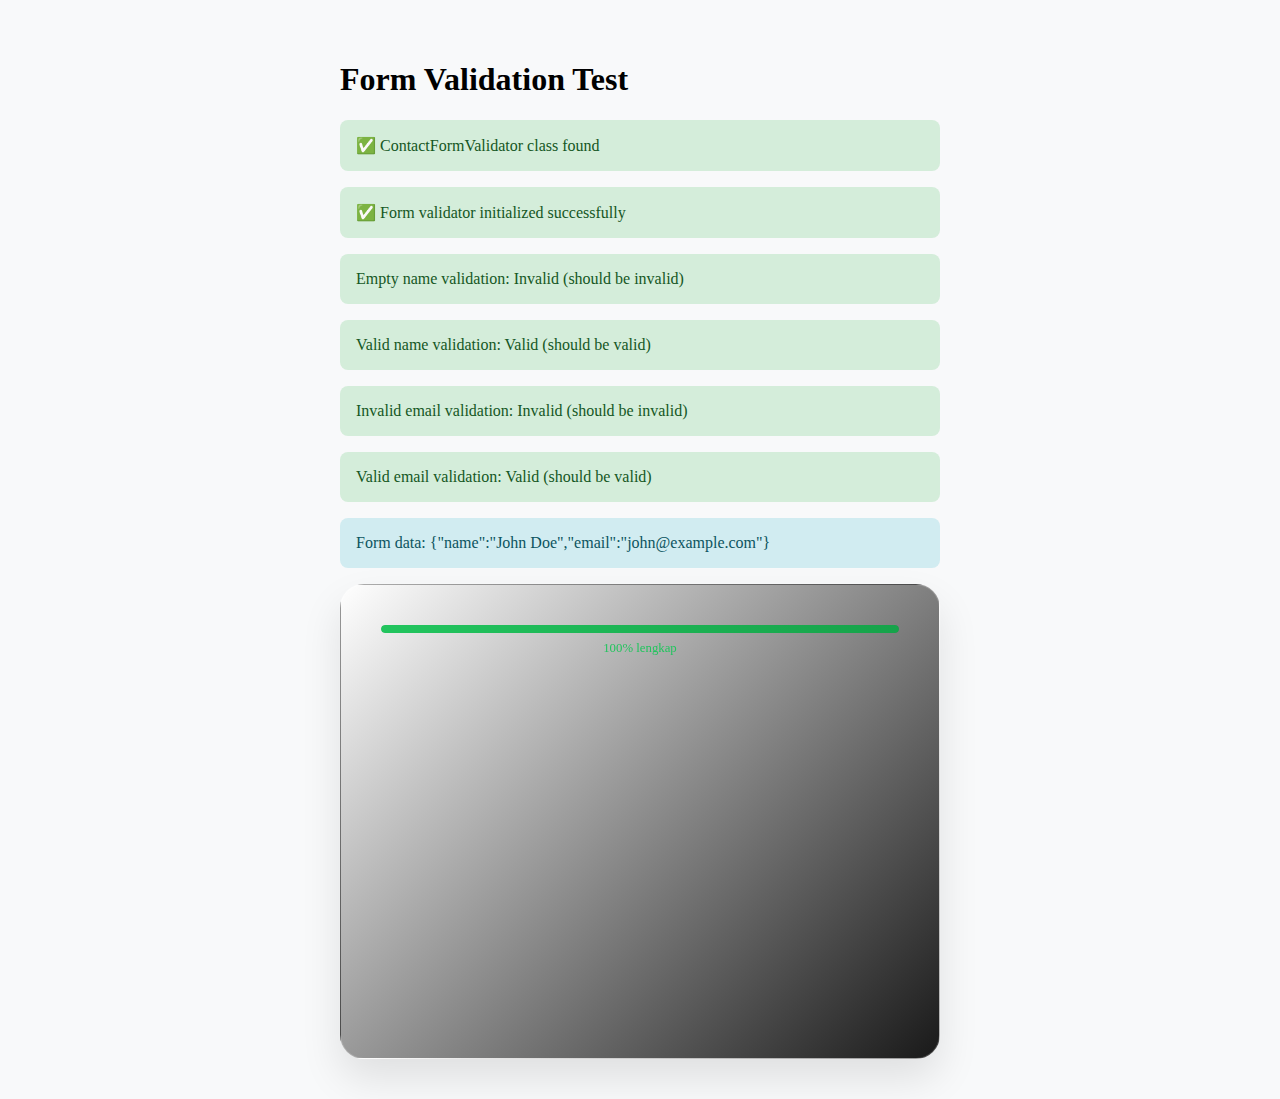
<file: portfolio-website/test-form-validation.html>
<!DOCTYPE html>
<html lang="id">
<head>
    <meta charset="UTF-8">
    <meta name="viewport" content="width=device-width, initial-scale=1.0">
    <title>Form Validation Test</title>
    <link rel="stylesheet" href="styles/contact-form-modern.css">
    <style>
        body { padding: 2rem; background: #f8f9fa; }
        .test-container { max-width: 600px; margin: 0 auto; }
        .test-result { margin: 1rem 0; padding: 1rem; border-radius: 8px; }
        .test-success { background: #d4edda; color: #155724; }
        .test-error { background: #f8d7da; color: #721c24; }
        .test-info { background: #d1ecf1; color: #0c5460; }
    </style>
</head>
<body>
    <div class="test-container">
        <h1>Form Validation Test</h1>
        <div id="test-results"></div>
        
        <!-- Test form from index.html -->
        <form class="contact-form-modern" id="testForm" novalidate>
            <div class="form-progress">
                <div class="progress-bar">
                    <div class="progress-fill"></div>
                </div>
                <div class="progress-text">0% lengkap</div>
            </div>
            
            <div class="form-group floating-label">
                <input type="text" 
                       id="test-name" 
                       name="name" 
                       class="form-control" 
                       placeholder=" " 
                       data-validate="text"
                       data-required-message="Nama lengkap wajib diisi"
                       data-min-length="2"
                       data-min-length-message="Nama minimal 2 karakter"
                       required>
                <label for="test-name" class="form-label">Nama Lengkap</label>
                <div class="input-group-prepend">
                    <i class="fas fa-user input-icon"></i>
                </div>
            </div>
            
            <div class="form-group floating-label">
                <input type="email" 
                       id="test-email" 
                       name="email" 
                       class="form-control" 
                       placeholder=" " 
                       data-validate="email"
                       data-required-message="Email wajib diisi"
                       data-email-message="Format email tidak valid"
                       required>
                <label for="test-email" class="form-label">Alamat Email</label>
                <div class="input-group-prepend">
                    <i class="fas fa-envelope input-icon"></i>
                </div>
            </div>
            
            <div class="form-group">
                <button type="submit" class="btn-submit">
                    <span class="btn-text">Test Submit</span>
                    <i class="fas fa-paper-plane"></i>
                </button>
            </div>
        </form>
    </div>
    
    <script src="scripts/contact-form-validation.js"></script>
    <script>
        document.addEventListener('DOMContentLoaded', function() {
            const resultsDiv = document.getElementById('test-results');
            
            function addResult(message, type = 'info') {
                const result = document.createElement('div');
                result.className = `test-result test-${type}`;
                result.textContent = message;
                resultsDiv.appendChild(result);
            }
            
            // Test 1: Check if ContactFormValidator exists
            try {
                if (typeof ContactFormValidator === 'function') {
                    addResult('✅ ContactFormValidator class found', 'success');
                } else {
                    addResult('❌ ContactFormValidator class not found', 'error');
                    return;
                }
            } catch (e) {
                addResult(`❌ Error checking ContactFormValidator: ${e.message}`, 'error');
                return;
            }
            
            // Test 2: Initialize validator
            try {
                const validator = new ContactFormValidator('#testForm');
                addResult('✅ Form validator initialized successfully', 'success');
                
                // Test 3: Test field validation
                const nameInput = document.getElementById('test-name');
                const emailInput = document.getElementById('test-email');
                
                // Test empty validation
                const isNameValid = validator.validateField('name', '');
                addResult(`Empty name validation: ${isNameValid ? 'Valid' : 'Invalid'} (should be invalid)`, isNameValid ? 'error' : 'success');
                
                // Test valid name
                const isValidNameValid = validator.validateField('name', 'John Doe');
                addResult(`Valid name validation: ${isValidNameValid ? 'Valid' : 'Invalid'} (should be valid)`, isValidNameValid ? 'success' : 'error');
                
                // Test email validation
                const isInvalidEmailValid = validator.validateField('email', 'invalid-email');
                addResult(`Invalid email validation: ${isInvalidEmailValid ? 'Valid' : 'Invalid'} (should be invalid)`, isInvalidEmailValid ? 'error' : 'success');
                
                const isValidEmailValid = validator.validateField('email', 'john@example.com');
                addResult(`Valid email validation: ${isValidEmailValid ? 'Valid' : 'Invalid'} (should be valid)`, isValidEmailValid ? 'success' : 'error');
                
                // Test 4: Test form data
                nameInput.value = 'John Doe';
                emailInput.value = 'john@example.com';
                const formData = validator.getFormData();
                addResult(`Form data: ${JSON.stringify(formData)}`, 'info');
                
            } catch (e) {
                addResult(`❌ Error testing validator: ${e.message}`, 'error');
                console.error('Validation test error:', e);
            }
        });
    </script>
</body>
</html>
</file>
<file: portfolio-website/styles/contact-form-modern.css>
/* Modern Contact Form Design */
.contact-form-modern {
    background: linear-gradient(135deg, rgba(255, 255, 255, 0.95) 0%, rgba(13, 13, 13, 0.95) 100%);
    border-radius: 24px;
    padding: 2.5rem;
    box-shadow: 0 20px 40px rgba(0, 0, 0, 0.1), 0 0 0 1px rgba(255, 255, 255, 0.2);
    backdrop-filter: blur(10px);
    border: 1px solid rgba(255, 255, 255, 0.2);
    transition: all 0.4s cubic-bezier(0.23, 1, 0.32, 1);
    position: relative;
    overflow: hidden;
}

.contact-form-modern::before {
    content: '';
    position: absolute;
    top: 0;
    left: 0;
    right: 0;
    height: 4px;
    background: linear-gradient(90deg, var(--primary-color) 0%, var(--secondary-color) 100%);
    opacity: 0;
    transition: opacity 0.3s ease;
}

.contact-form-modern:hover::before {
    opacity: 1;
}

.contact-form-modern:hover {
    transform: translateY(-5px) scale(1.01);
    box-shadow: 0 30px 60px rgba(0, 0, 0, 0.15), 0 0 0 1px rgba(255, 255, 255, 0.3);
}

/* Form Header */
.form-header {
    text-align: center;
    margin-bottom: 2rem;
    position: relative;
    z-index: 2;
}

.form-title {
    font-size: 1.5rem;
    font-weight: 600;
    color: var(--text-primary);
    margin-bottom: 0.5rem;
    background: linear-gradient(135deg, var(--primary-color) 0%, var(--secondary-color) 100%);
    -webkit-background-clip: text;
    -webkit-text-fill-color: transparent;
    background-clip: text;
}

.form-subtitle {
    font-size: 0.95rem;
    color: var(--text-secondary);
    line-height: 1.5;
}

/* Form Groups */
.form-group {
    margin-bottom: 1.5rem;
    position: relative;
}

.form-row {
    display: grid;
    grid-template-columns: 1fr 1fr;
    gap: 1rem;
    margin-bottom: 1.5rem;
}

/* Input Fields */
.form-control {
    width: 100%;
    padding: 1rem 1.25rem;
    border: 2px solid rgba(0, 0, 0, 0.1);
    border-radius: 16px;
    font-size: 1rem;
    font-family: inherit;
    background: rgba(11, 11, 11, 0.8);
    color: var(--text-primary);
    transition: all 0.3s cubic-bezier(0.23, 1, 0.32, 1);
    position: relative;
    z-index: 2;
}

.form-control::placeholder {
    color: rgba(0, 0, 0, 0.4);
    font-weight: 400;
}

.form-control:focus {
    outline: none;
    border-color: var(--primary-color);
    background: rgba(16, 15, 15, 0.95);
    box-shadow: 0 0 0 4px rgba(79, 172, 254, 0.1), 0 8px 24px rgba(79, 172, 254, 0.15);
    transform: translateY(-2px);
}

.form-control:hover {
    border-color: rgba(79, 172, 254, 0.5);
    background: rgba(22, 22, 22, 0.9);
}

/* Input Types */
input[type="text"],
input[type="email"],
input[type="tel"],
input[type="number"],
input[type="url"],
input[type="date"] {
    height: 3.5rem;
}

textarea.form-control {
    min-height: 120px;
    resize: vertical;
    line-height: 1.6;
}

/* Labels */
.form-label {
    display: block;
    margin-bottom: 0.5rem;
    font-weight: 500;
    color: var(--text-primary);
    font-size: 0.9rem;
    transition: all 0.3s ease;
}

.form-control:focus + .form-label,
.form-control:not(:placeholder-shown) + .form-label {
    color: var(--primary-color);
    transform: translateY(-2px);
}

/* Floating Label Pattern */
.floating-label {
    position: relative;
}

.floating-label .form-control {
    padding-top: 1.5rem;
    padding-bottom: 0.5rem;
}

.floating-label .form-label {
    position: absolute;
    top: 1rem;
    left: 1.25rem;
    margin-bottom: 0;
    pointer-events: none;
    background: linear-gradient(to bottom, transparent 0%, black 40%, black 60%, transparent 100%);
    padding: 0 0.5rem;
    z-index: 3;
}

.floating-label .form-control:focus + .form-label,
.floating-label .form-control:not(:placeholder-shown) + .form-label {
    top: 0.5rem;
    font-size: 0.75rem;
    color: var(--primary-color);
    background: black;
}

/* Input Groups */
.input-group {
    position: relative;
    display: flex;
    align-items: stretch;
    width: 100%;
}

.input-group-prepend,
.input-group-append {
    display: flex;
    align-items: center;
    padding: 0 1rem;
    background: rgba(0, 0, 0, 0.05);
    border: 2px solid rgba(0, 0, 0, 0.1);
    border-radius: 16px;
    transition: all 0.3s ease;
}

.input-group-prepend {
    border-right: none;
    border-top-right-radius: 0;
    border-bottom-right-radius: 0;
}

.input-group-append {
    border-left: none;
    border-top-left-radius: 0;
    border-bottom-left-radius: 0;
}

.input-group .form-control {
    border-radius: 0;
    position: relative;
    z-index: 2;
    flex: 1 1 auto;
    width: 1%;
    margin-bottom: 0;
}

.input-group .form-control:focus ~ .input-group-prepend,
.input-group .form-control:focus ~ .input-group-append {
    border-color: var(--primary-color);
    background: rgba(79, 172, 254, 0.1);
}

.input-group-prepend .input-icon,
.input-group-append .input-icon {
    color: rgba(0, 0, 0, 0.4);
    font-size: 1.1rem;
    transition: all 0.3s ease;
}

.input-group .form-control:focus ~ .input-group-prepend .input-icon,
.input-group .form-control:focus ~ .input-group-append .input-icon {
    color: var(--primary-color);
}

/* Validation States */
.form-control.is-valid {
    border-color: #22c55e;
    background-image: url("data:image/svg+xml,%3csvg xmlns='http://www.w3.org/2000/svg' width='8' height='8' viewBox='0 0 8 8'%3e%3cpath fill='%2322c55e' d='M2.3 6.73L.6 4.53c-.4-1.04.46-1.4 1.1-.8l1.1 1.4 3.4-3.8c.6-.63 1.6-.27 1.2.7l-4 4.6c-.43.5-.8.4-1.1.1z'/%3e%3c/svg%3e");
    background-repeat: no-repeat;
    background-position: right calc(0.375em + 0.1875rem) center;
    background-size: calc(0.75em + 0.375rem) calc(0.75em + 0.375rem);
}

.form-control.is-invalid {
    border-color: #ef4444;
    background-image: url("data:image/svg+xml,%3csvg xmlns='http://www.w3.org/2000/svg' width='12' height='12' fill='none' stroke='%23ef4444' viewBox='0 0 12 12'%3e%3ccircle cx='6' cy='6' r='4.5'/%3e%3cpath stroke-linejoin='round' d='M5.8 3.6h.4L6 6.5z'/%3e%3ccircle cx='6' cy='8.2' r='.6' fill='%23ef4444' stroke='none'/%3e%3c/svg%3e");
    background-repeat: no-repeat;
    background-position: right calc(0.375em + 0.1875rem) center;
    background-size: calc(0.75em + 0.375rem) calc(0.75em + 0.375rem);
}

.form-control.is-valid:focus {
    border-color: #22c55e;
    box-shadow: 0 0 0 4px rgba(34, 197, 94, 0.1), 0 8px 24px rgba(34, 197, 94, 0.15);
}

.form-control.is-invalid:focus {
    border-color: #ef4444;
    box-shadow: 0 0 0 4px rgba(239, 68, 68, 0.1), 0 8px 24px rgba(239, 68, 68, 0.15);
}

/* Validation Messages */
.valid-feedback,
.invalid-feedback {
    display: block;
    width: 100%;
    margin-top: 0.5rem;
    font-size: 0.875rem;
    font-weight: 500;
}

.valid-feedback {
    color: #22c55e;
}

.invalid-feedback {
    color: #ef4444;
}

/* Submit Button */
.btn-submit {
    background: linear-gradient(135deg, var(--primary-color) 0%, var(--secondary-color) 100%);
    border: none;
    border-radius: 16px;
    padding: 1rem 2rem;
    font-size: 1rem;
    font-weight: 600;
    color: white;
    cursor: pointer;
    transition: all 0.3s cubic-bezier(0.23, 1, 0.32, 1);
    position: relative;
    overflow: hidden;
    width: 100%;
    margin-top: 1rem;
    box-shadow: 0 8px 24px rgba(79, 172, 254, 0.3);
}

.btn-submit:hover {
    transform: translateY(-2px);
    box-shadow: 0 12px 32px rgba(79, 172, 254, 0.4);
}

.btn-submit:active {
    transform: translateY(0);
}

.btn-submit:disabled {
    opacity: 0.7;
    cursor: not-allowed;
    transform: none;
    box-shadow: none;
}

.btn-submit::before {
    content: '';
    position: absolute;
    top: 0;
    left: -100%;
    width: 100%;
    height: 100%;
    background: linear-gradient(90deg, transparent, rgba(255, 255, 255, 0.2), transparent);
    transition: left 0.6s ease;
}

.btn-submit:hover::before {
    left: 100%;
}

/* Loading State */
.btn-submit.loading {
    position: relative;
    color: transparent;
}

.btn-submit.loading::after {
    content: '';
    position: absolute;
    top: 50%;
    left: 50%;
    width: 20px;
    height: 20px;
    margin: -10px 0 0 -10px;
    border: 2px solid transparent;
    border-top: 2px solid white;
    border-radius: 50%;
    animation: spin 1s linear infinite;
}

@keyframes spin {
    0% { transform: rotate(0deg); }
    100% { transform: rotate(360deg); }
}

/* Form Progress */
.form-progress {
    margin-bottom: 2rem;
    text-align: center;
}

.progress-bar {
    width: 100%;
    height: 8px;
    background: rgba(0, 0, 0, 0.1);
    border-radius: 4px;
    overflow: hidden;
    margin-bottom: 0.5rem;
}

.progress-fill {
    height: 100%;
    background: linear-gradient(90deg, var(--primary-color) 0%, var(--secondary-color) 100%);
    border-radius: 4px;
    transition: width 0.3s ease;
    width: 0%;
}

.progress-text {
    font-size: 0.8rem;
    color: var(--text-secondary);
    font-weight: 500;
}

/* Responsive Design */
@media (max-width: 768px) {
    .contact-form-modern {
        padding: 2rem;
        border-radius: 20px;
    }
    
    .form-row {
        grid-template-columns: 1fr;
        gap: 1rem;
    }
    
    .form-control {
        padding: 0.875rem 1rem;
        font-size: 16px; /* Prevent zoom on iOS */
    }
    
    .form-control:focus {
        transform: translateY(-1px);
    }
    
    .btn-submit {
        padding: 0.875rem 1.5rem;
        font-size: 1rem;
    }
    
    .input-group {
        flex-direction: column;
    }
    
    .input-group-prepend,
    .input-group-append {
        border-radius: 16px;
        border: 2px solid rgba(0, 0, 0, 0.1);
        border-bottom: none;
        justify-content: center;
        padding: 0.5rem;
    }
    
    .input-group-prepend {
        border-bottom-left-radius: 0;
        border-bottom-right-radius: 0;
        border-bottom: none;
    }
    
    .input-group-append {
        border-top-left-radius: 0;
        border-top-right-radius: 0;
        border-top: none;
    }
    
    .input-group .form-control {
        border-radius: 16px;
        margin-bottom: 0;
    }
    
    .input-group .form-control:focus ~ .input-group-prepend,
    .input-group .form-control:focus ~ .input-group-append {
        border-color: var(--primary-color);
    }
}

@media (max-width: 480px) {
    .contact-form-modern {
        padding: 1.5rem;
        border-radius: 16px;
    }
    
    .form-title {
        font-size: 1.25rem;
    }
    
    .form-control {
        padding: 0.75rem 1rem;
        font-size: 16px;
        border-radius: 12px;
    }
    
    .btn-submit {
        padding: 0.75rem 1rem;
        border-radius: 12px;
    }
    
    .floating-label .form-control {
        padding-top: 1.25rem;
        padding-bottom: 0.375rem;
    }
    
    .floating-label .form-label {
        top: 0.75rem;
        left: 1rem;
    }
}

/* Dark mode support */
@media (prefers-color-scheme: dark) {
    .contact-form-modern {
        background: linear-gradient(135deg, rgba(30, 30, 30, 0.95) 0%, rgba(40, 40, 40, 0.95) 100%);
        border: 1px solid rgba(255, 255, 255, 0.1);
    }
    
    .form-control {
        background: rgba(0, 0, 0, 0.3);
        border-color: rgba(255, 255, 255, 0.1);
        color: #ffffff;
    }
    
    .form-control::placeholder {
        color: rgba(255, 255, 255, 0.4);
    }
    
    .form-control:focus {
        background: rgba(0, 0, 0, 0.4);
    }
    
    .input-group-prepend,
    .input-group-append {
        background: rgba(0, 0, 0, 0.2);
        border-color: rgba(255, 255, 255, 0.1);
    }
    
    .input-group-prepend .input-icon,
    .input-group-append .input-icon {
        color: rgba(255, 255, 255, 0.6);
    }
    
    .floating-label .form-control:focus + .form-label,
    .floating-label .form-control:not(:placeholder-shown) + .form-label {
        background: #2a2a2a;
    }
}

/* Accessibility */
@media (prefers-reduced-motion: reduce) {
    .contact-form-modern,
    .form-control,
    .btn-submit {
        transition: none;
    }
    
    .contact-form-modern:hover {
        transform: none;
    }
    
    .form-control:focus {
        transform: none;
    }
    
    .btn-submit:hover {
        transform: none;
    }
}

/* High contrast mode */
@media (prefers-contrast: high) {
    .form-control {
        border-width: 3px;
    }
    
    .form-control:focus {
        outline: 3px solid var(--primary-color);
        outline-offset: 2px;
    }
    
    .btn-submit {
        border: 2px solid white;
    }
}

/* Animation for form elements */
@keyframes slideInUp {
    from {
        opacity: 0;
        transform: translateY(30px);
    }
    to {
        opacity: 1;
        transform: translateY(0);
    }
}

.form-group {
    animation: slideInUp 0.6s ease forwards;
    opacity: 0;
}

.form-group:nth-child(1) { animation-delay: 0.1s; }
.form-group:nth-child(2) { animation-delay: 0.2s; }
.form-group:nth-child(3) { animation-delay: 0.3s; }
.form-group:nth-child(4) { animation-delay: 0.4s; }
.form-group:nth-child(5) { animation-delay: 0.5s; }
.form-group:nth-child(6) { animation-delay: 0.6s; }

@media (prefers-reduced-motion: reduce) {
    .form-group {
        animation: none;
        opacity: 1;
    }
}
</file>
